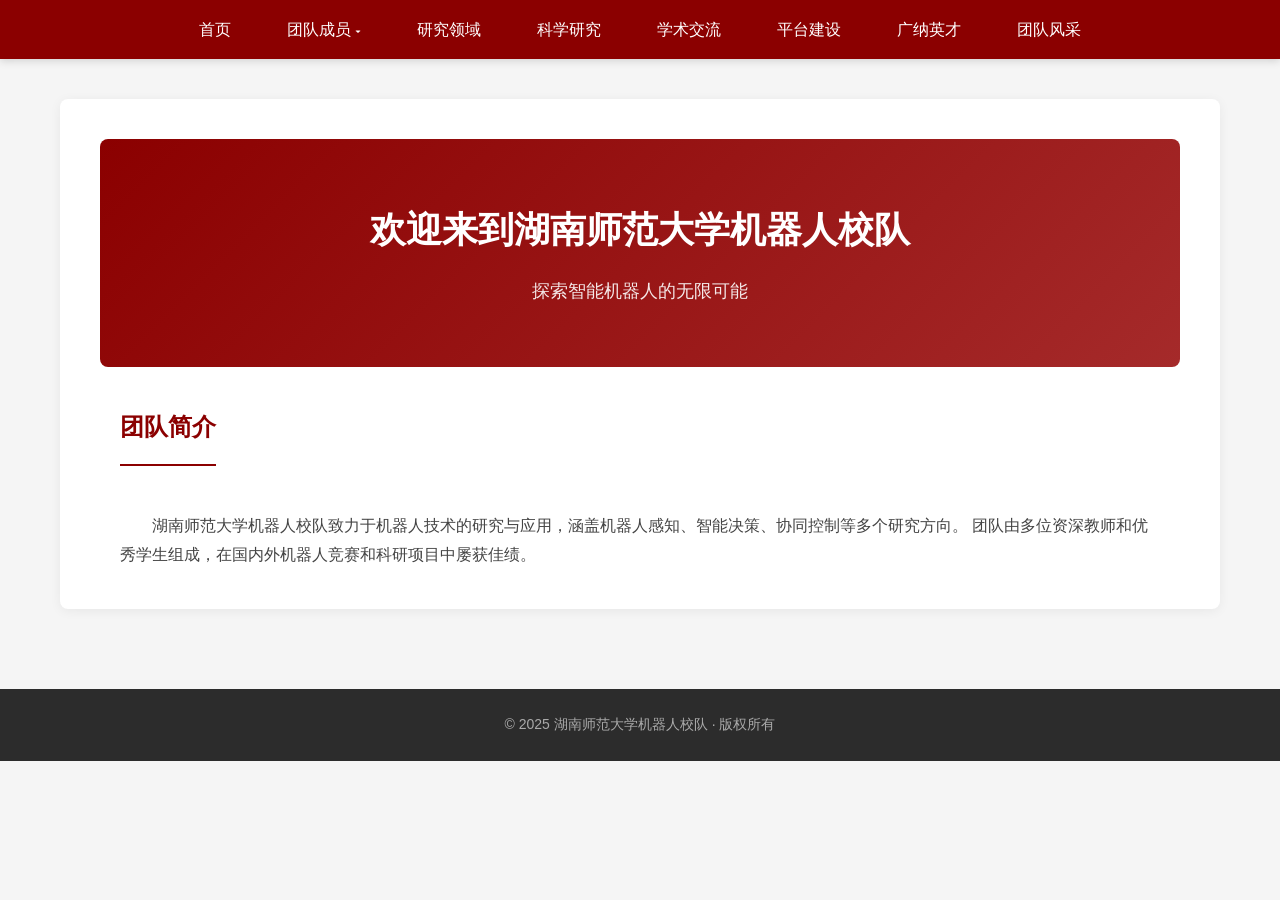
<file: index.html>
<!DOCTYPE html>
<html lang="zh-CN">
<head>
    <meta charset="UTF-8">
    <meta name="viewport" content="width=device-width, initial-scale=1.0">
    <title>首页 - 湖南师范大学机器人校队</title>
    <link rel="stylesheet" href="css/style.css">
</head>
<body>
    <header class="site-header">
        <nav class="navbar">
            <ul class="nav-list">
                <li class="nav-item">
                    <a href="#" class="nav-link">首页</a>
                </li>
                <li class="nav-item has-dropdown">
                    <a href="./pages/members.html" class="nav-link">团队成员</a>
                    <ul class="dropdown-menu">
                        <li><a href="pages/members.html#teachers">团队老师</a></li>
                        <li><a href="pages/members.html#students">团队学生</a></li>
                        <li><a href="pages/members.html#alumni">毕业校友</a></li>
                    </ul>
                </li>
                <li class="nav-item">
                    <a href="#" class="nav-link">研究领域</a>
                </li>
                <li class="nav-item">
                    <a href="#" class="nav-link">科学研究</a>
                </li>
                <li class="nav-item">
                    <a href="#" class="nav-link">学术交流</a>
                </li>
                <li class="nav-item">
                    <a href="#" class="nav-link">平台建设</a>
                </li>
                <li class="nav-item">
                    <a href="#" class="nav-link">广纳英才</a>
                </li>
                <li class="nav-item">
                    <a href="pages/showcase.html" class="nav-link">团队风采</a>
                </li>
            </ul>
        </nav>
    </header>

    <main class="main-content">
        <section class="home-section">
            <div class="home-banner">
                <h1>欢迎来到湖南师范大学机器人校队</h1>
                <p>探索智能机器人的无限可能</p>
            </div>

            <div class="home-intro">
                <h2 class="section-title">团队简介</h2>
                <p class="intro-text">
                    湖南师范大学机器人校队致力于机器人技术的研究与应用，涵盖机器人感知、智能决策、协同控制等多个研究方向。
                    团队由多位资深教师和优秀学生组成，在国内外机器人竞赛和科研项目中屡获佳绩。
                </p>
            </div>
        </section>
    </main>

    <footer class="site-footer">
        <p>© 2025 湖南师范大学机器人校队 · 版权所有</p>
    </footer>

    <script src="js/script.js"></script>
</body>
</html>
</file>
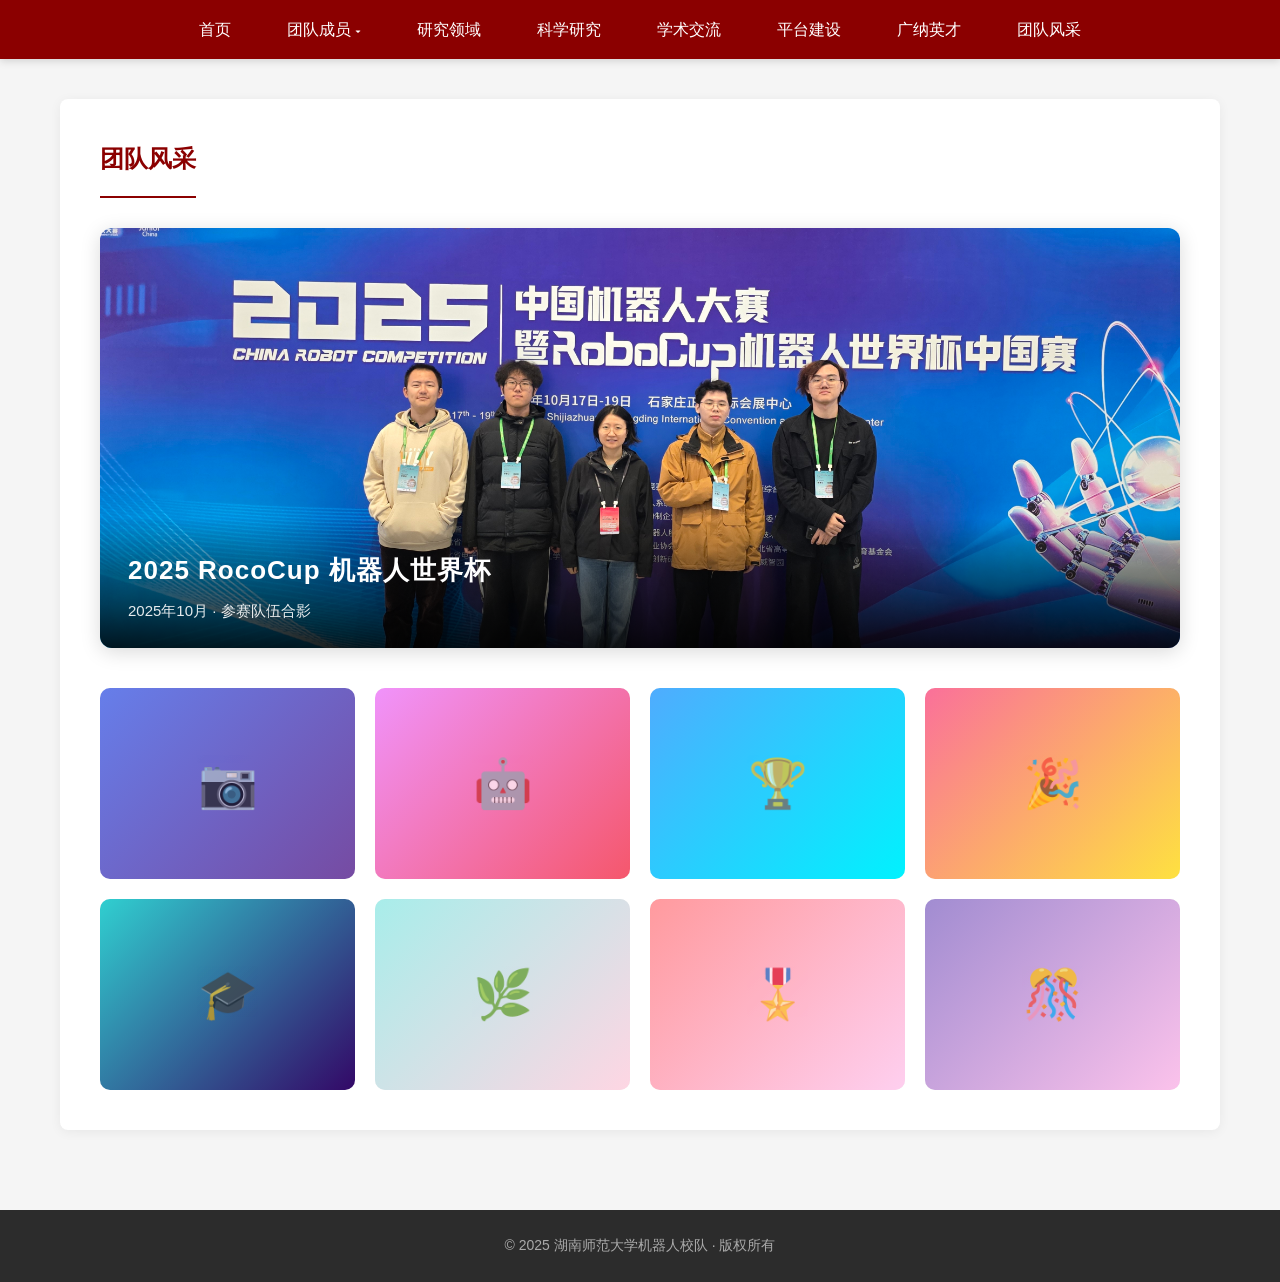
<file: pages/showcase.html>
<!DOCTYPE html>
<html lang="zh-CN">
<head>
    <meta charset="UTF-8">
    <meta name="viewport" content="width=device-width, initial-scale=1.0">
    <title>团队风采 - 湖南师范大学机器人校队</title>
    <link rel="stylesheet" href="../css/style.css">
    <link rel="stylesheet" href="../css/showcase.css">
</head>
<body>
    <header class="site-header">
        <nav class="navbar">
            <ul class="nav-list">
                <li class="nav-item">
                    <a href="../index.html" class="nav-link">首页</a>
                </li>
                <li class="nav-item has-dropdown">
                    <a href="./members.html" class="nav-link">团队成员</a>
                    <ul class="dropdown-menu">
                        <li><a href="members.html#teachers">团队老师</a></li>
                        <li><a href="members.html#students">团队学生</a></li>
                        <li><a href="members.html#alumni">毕业校友</a></li>
                    </ul>
                </li>
                <li class="nav-item">
                    <a href="#" class="nav-link">研究领域</a>
                </li>
                <li class="nav-item">
                    <a href="#" class="nav-link">科学研究</a>
                </li>
                <li class="nav-item">
                    <a href="#" class="nav-link">学术交流</a>
                </li>
                <li class="nav-item">
                    <a href="#" class="nav-link">平台建设</a>
                </li>
                <li class="nav-item">
                    <a href="#" class="nav-link">广纳英才</a>
                </li>
                <li class="nav-item">
                    <a href="showcase.html" class="nav-link">团队风采</a>
                </li>
            </ul>
        </nav>
    </header>

    <main class="main-content">
        <section class="showcase-section">
            <h2 class="section-title">团队风采</h2>

            <div class="cover-block">
                <div class="cover-item" data-caption="2025年10月 RocoCup 机器人世界杯参赛队伍合影">
                    <img src="../imgs/202510RocoCupTeam.jpg" alt="2025 RocoCup 参赛队伍" class="cover-img">
                    <div class="cover-overlay">
                        <span class="cover-title">2025 RocoCup 机器人世界杯</span>
                        <span class="cover-desc">2025年10月 · 参赛队伍合影</span>
                    </div>
                </div>
            </div>

            <div class="gallery-grid">
                <div class="gallery-item" data-caption="实验室日常研讨">
                    <div class="gallery-placeholder" style="background: linear-gradient(135deg, #667eea, #764ba2);">
                        <span class="placeholder-icon">📷</span>
                    </div>
                    <div class="gallery-caption">
                        <h3>实验室日常</h3>
                        <p>团队成员研讨交流</p>
                    </div>
                </div>

                <div class="gallery-item" data-caption="机器人调试现场">
                    <div class="gallery-placeholder" style="background: linear-gradient(135deg, #f093fb, #f5576c);">
                        <span class="placeholder-icon">🤖</span>
                    </div>
                    <div class="gallery-caption">
                        <h3>机器人调试</h3>
                        <p>赛前紧张调试</p>
                    </div>
                </div>

                <div class="gallery-item" data-caption="竞赛现场精彩瞬间">
                    <div class="gallery-placeholder" style="background: linear-gradient(135deg, #4facfe, #00f2fe);">
                        <span class="placeholder-icon">🏆</span>
                    </div>
                    <div class="gallery-caption">
                        <h3>竞赛现场</h3>
                        <p>赛场精彩瞬间</p>
                    </div>
                </div>

                <div class="gallery-item" data-caption="团队聚餐合影">
                    <div class="gallery-placeholder" style="background: linear-gradient(135deg, #fa709a, #fee140);">
                        <span class="placeholder-icon">🎉</span>
                    </div>
                    <div class="gallery-caption">
                        <h3>团队聚餐</h3>
                        <p>温馨团建时光</p>
                    </div>
                </div>

                <div class="gallery-item" data-caption="学术交流会议">
                    <div class="gallery-placeholder" style="background: linear-gradient(135deg, #30cfd0, #330867);">
                        <span class="placeholder-icon">🎓</span>
                    </div>
                    <div class="gallery-caption">
                        <h3>学术交流</h3>
                        <p>参加国际学术会议</p>
                    </div>
                </div>

                <div class="gallery-item" data-caption="户外拓展活动">
                    <div class="gallery-placeholder" style="background: linear-gradient(135deg, #a8edea, #fed6e3);">
                        <span class="placeholder-icon">🌿</span>
                    </div>
                    <div class="gallery-caption">
                        <h3>户外拓展</h3>
                        <p>户外团建活动</p>
                    </div>
                </div>

                <div class="gallery-item" data-caption="颁奖典礼现场">
                    <div class="gallery-placeholder" style="background: linear-gradient(135deg, #ff9a9e, #fecfef);">
                        <span class="placeholder-icon">🎖️</span>
                    </div>
                    <div class="gallery-caption">
                        <h3>颁奖典礼</h3>
                        <p>获奖荣耀时刻</p>
                    </div>
                </div>

                <div class="gallery-item" data-caption="新年年会合影">
                    <div class="gallery-placeholder" style="background: linear-gradient(135deg, #a18cd1, #fbc2eb);">
                        <span class="placeholder-icon">🎊</span>
                    </div>
                    <div class="gallery-caption">
                        <h3>新年年会</h3>
                        <p>年会欢聚时光</p>
                    </div>
                </div>
            </div>
        </section>
    </main>

    <div class="lightbox" id="lightbox">
        <span class="lightbox-close" id="lightboxClose">&times;</span>
        <span class="lightbox-nav lightbox-prev" id="lightboxPrev">&#10094;</span>
        <span class="lightbox-nav lightbox-next" id="lightboxNext">&#10095;</span>
        <div class="lightbox-content" id="lightboxContent"></div>
        <div class="lightbox-caption" id="lightboxCaption"></div>
    </div>

    <footer class="site-footer">
        <p>© 2025 湖南师范大学机器人校队 · 版权所有</p>
    </footer>

    <script src="../js/script.js"></script>
    <script src="../js/showcase.js"></script>
</body>
</html>
</file>
<file: css/style.css>
* {
    margin: 0;
    padding: 0;
    box-sizing: border-box;
}

html {
    scroll-padding-top: 80px;
    scroll-behavior: smooth;
}

body {
    font-family: "Microsoft YaHei", "微软雅黑", "PingFang SC", Arial, sans-serif;
    background-color: #f5f5f5;
    color: #333;
    line-height: 1.7;
}

/* ===== Header & Navigation ===== */
.site-header {
    background-color: #8b0000;
    box-shadow: 0 2px 8px rgba(0, 0, 0, 0.15);
    position: sticky;
    top: 0;
    z-index: 1000;
}

.navbar {
    max-width: 1200px;
    margin: 0 auto;
}

.nav-list {
    list-style: none;
    display: flex;
    justify-content: center;
    align-items: stretch;
}

.nav-item {
    position: relative;
}

.nav-link {
    display: block;
    padding: 16px 28px;
    color: #fff;
    text-decoration: none;
    font-size: 16px;
    font-weight: 500;
    transition: background-color 0.3s ease;
    white-space: nowrap;
}

.nav-link:hover {
    background-color: #6b0000;
}

.has-dropdown {
    position: relative;
}

.has-dropdown > .nav-link::after {
    content: " ▾";
    font-size: 12px;
}

.dropdown-menu {
    list-style: none;
    position: absolute;
    top: 100%;
    left: 0;
    min-width: 160px;
    background-color: #fff;
    box-shadow: 0 4px 16px rgba(0, 0, 0, 0.15);
    border-top: 3px solid #8b0000;
    opacity: 0;
    visibility: hidden;
    transform: translateY(-10px);
    transition: opacity 0.3s ease, transform 0.3s ease, visibility 0.3s ease;
    z-index: 999;
}

.has-dropdown.open .dropdown-menu {
    opacity: 1;
    visibility: visible;
    transform: translateY(0);
}

.dropdown-menu li a {
    display: block;
    padding: 12px 20px;
    color: #333;
    text-decoration: none;
    font-size: 14px;
    transition: background-color 0.2s ease, color 0.2s ease;
    border-bottom: 1px solid #eee;
}

.dropdown-menu li:last-child a {
    border-bottom: none;
}

.dropdown-menu li a:hover {
    background-color: #fdf2f2;
    color: #8b0000;
    padding-left: 24px;
}

/* ===== Main Content ===== */
.main-content {
    max-width: 1200px;
    margin: 0 auto;
    padding: 40px 20px;
}

/* ===== Team Section ===== */
.team-section {
    background-color: #fff;
    border-radius: 8px;
    padding: 40px;
    box-shadow: 0 2px 12px rgba(0, 0, 0, 0.06);
}

.section-title {
    font-size: 24px;
    font-weight: 600;
    color: #8b0000;
    padding-bottom: 16px;
    margin-bottom: 30px;
    border-bottom: 2px solid #8b0000;
    display: inline-block;
}

.member-card {
    display: flex;
    gap: 32px;
    padding: 28px 0;
    border-bottom: 1px solid #eee;
    align-items: flex-start;
    transition: background-color 0.3s ease;
}

.member-card:last-child {
    border-bottom: none;
}

.member-card:hover {
    background-color: #fafafa;
}

.member-photo {
    flex-shrink: 0;
    width: 200px;
    height: 260px;
    border-radius: 8px;
    overflow: hidden;
    display: block;
    position: relative;
    transition: transform 0.3s ease, box-shadow 0.3s ease;
    cursor: pointer;
}

.member-photo img {
    width: 100%;
    height: 100%;
    object-fit: cover;
    display: block;
}

.member-photo:hover {
    transform: translateY(-4px);
    box-shadow: 0 8px 24px rgba(139, 0, 0, 0.25);
}

.member-photo::after {
    content: "点击查看详情";
    position: absolute;
    bottom: 0;
    left: 0;
    right: 0;
    background: linear-gradient(to top, rgba(139, 0, 0, 0.85), transparent);
    color: #fff;
    text-align: center;
    padding: 30px 10px 10px;
    font-size: 13px;
    opacity: 0;
    transition: opacity 0.3s ease;
}

.member-photo:hover::after {
    opacity: 1;
}

.member-info {
    flex: 1;
    min-width: 0;
}

.member-desc {
    font-family: SimSun, "宋体", "Songti SC", "STSong", serif;
    font-size: 20px;
    color: #444;
    text-align: justify;
    line-height: 1.8;
    text-indent: 2em;

}

.member-desc strong {
    color: #2d94e9;
    font-weight: 600;
}

/* ===== Footer ===== */
.site-footer {
    background-color: #2c2c2c;
    color: #aaa;
    text-align: center;
    padding: 24px 20px;
    margin-top: 40px;
    font-size: 14px;
}

/* ===== Responsive ===== */
@media (max-width: 900px) {
    .nav-list {
        flex-wrap: wrap;
        justify-content: center;
    }

    .nav-link {
        padding: 12px 18px;
        font-size: 14px;
    }

    .member-card {
        flex-direction: column;
        align-items: center;
        text-align: center;
    }

    .member-photo {
        width: 180px;
        height: 180px;
    }

    .member-desc {
        text-indent: 0;
    }
}

@media (max-width: 600px) {
    .nav-list {
        flex-direction: column;
    }

    .nav-item {
        width: 100%;
    }

    .nav-link {
        padding: 14px 20px;
        border-bottom: 1px solid rgba(255, 255, 255, 0.1);
    }

    .dropdown-menu {
        position: static;
        opacity: 1;
        visibility: visible;
        transform: none;
        display: none;
        box-shadow: none;
        border-top: none;
    }

    .has-dropdown.open .dropdown-menu {
        display: block;
    }

    .team-section {
        padding: 20px;
    }

    .member-photo {
        width: 150px;
        height: 195px;
    }
}

/* ===== Home Page ===== */
.home-section {
    background-color: #fff;
    border-radius: 8px;
    padding: 40px;
    box-shadow: 0 2px 12px rgba(0, 0, 0, 0.06);
}

.home-banner {
    text-align: center;
    padding: 60px 20px;
    background: linear-gradient(135deg, #8b0000, #a52a2a);
    border-radius: 8px;
    color: #fff;
    margin-bottom: 40px;
}

.home-banner h1 {
    font-size: 36px;
    margin-bottom: 16px;
    font-weight: 700;
}

.home-banner p {
    font-size: 18px;
    opacity: 0.9;
}

.home-intro {
    padding: 0 20px;
}

.intro-text {
    font-family: SimSun, "宋体", "Songti SC", "STSong", serif;
    font-size: 16px;
    line-height: 1.8;
    color: #444;
    text-indent: 2em;
    margin-top: 16px;
}
</file>
<file: css/showcase.css>
/* ===== Showcase Page ===== */
.showcase-section {
    background-color: #fff;
    border-radius: 8px;
    padding: 40px;
    box-shadow: 0 2px 12px rgba(0, 0, 0, 0.06);
}

/* ===== Cover Block ===== */
.cover-block {
    margin-bottom: 40px;
}

.cover-item {
    position: relative;
    width: 100%;
    border-radius: 12px;
    overflow: hidden;
    cursor: pointer;
    box-shadow: 0 4px 20px rgba(0, 0, 0, 0.15);
    transition: transform 0.4s ease, box-shadow 0.4s ease;
}

.cover-item:hover {
    transform: translateY(-6px);
    box-shadow: 0 12px 36px rgba(139, 0, 0, 0.25);
}

.cover-img {
    width: 100%;
    height: 420px;
    object-fit: cover;
    display: block;
    transition: transform 0.5s ease;
}

.cover-item:hover .cover-img {
    transform: scale(1.03);
}

.cover-overlay {
    position: absolute;
    bottom: 0;
    left: 0;
    right: 0;
    padding: 30px 28px 24px;
    background: linear-gradient(to top, rgba(0, 0, 0, 0.85), rgba(0, 0, 0, 0.4) 60%, transparent);
    color: #fff;
    display: flex;
    flex-direction: column;
    gap: 6px;
}

.cover-title {
    font-size: 26px;
    font-weight: 700;
    letter-spacing: 1px;
}

.cover-desc {
    font-size: 15px;
    opacity: 0.9;
}

/* ===== Gallery Grid ===== */
.gallery-grid {
    display: grid;
    grid-template-columns: repeat(4, 1fr);
    gap: 20px;
}

.gallery-item {
    position: relative;
    border-radius: 10px;
    overflow: hidden;
    cursor: pointer;
    background-color: #f0f0f0;
    transition: transform 0.3s ease, box-shadow 0.3s ease;
    aspect-ratio: 4 / 3;
}

.gallery-item:hover {
    transform: translateY(-4px);
    box-shadow: 0 10px 28px rgba(0, 0, 0, 0.18);
}

.gallery-item img {
    width: 100%;
    height: 100%;
    object-fit: cover;
    display: block;
    transition: transform 0.4s ease;
}

.gallery-item:hover img {
    transform: scale(1.05);
}

.gallery-placeholder {
    width: 100%;
    height: 100%;
    display: flex;
    align-items: center;
    justify-content: center;
    position: relative;
    overflow: hidden;
}

.placeholder-icon {
    font-size: 48px;
    opacity: 0.7;
    transition: transform 0.4s ease, opacity 0.3s ease;
}

.gallery-item:hover .placeholder-icon {
    transform: scale(1.2);
    opacity: 1;
}

.gallery-caption {
    position: absolute;
    bottom: 0;
    left: 0;
    right: 0;
    padding: 14px 16px;
    background: linear-gradient(to top, rgba(0, 0, 0, 0.75), transparent);
    color: #fff;
    transform: translateY(30%);
    opacity: 0;
    transition: transform 0.3s ease, opacity 0.3s ease;
}

.gallery-item:hover .gallery-caption {
    transform: translateY(0);
    opacity: 1;
}

.gallery-caption h3 {
    font-size: 15px;
    font-weight: 600;
    margin-bottom: 2px;
}

.gallery-caption p {
    font-size: 12px;
    opacity: 0.85;
}

/* ===== Lightbox ===== */
.lightbox {
    display: none;
    position: fixed;
    top: 0;
    left: 0;
    width: 100%;
    height: 100%;
    background-color: rgba(0, 0, 0, 0.92);
    z-index: 9999;
    align-items: center;
    justify-content: center;
    flex-direction: column;
    padding: 20px;
}

.lightbox.active {
    display: flex;
}

.lightbox-content {
    max-width: 90%;
    max-height: 75vh;
    display: flex;
    align-items: center;
    justify-content: center;
}

.lightbox-content img {
    max-width: 100%;
    max-height: 75vh;
    object-fit: contain;
    border-radius: 6px;
    box-shadow: 0 8px 40px rgba(0, 0, 0, 0.5);
}

.lightbox-placeholder {
    width: 500px;
    height: 375px;
    max-width: 90vw;
    max-height: 65vh;
    border-radius: 8px;
    display: flex;
    align-items: center;
    justify-content: center;
    font-size: 100px;
}

.lightbox-caption {
    color: #fff;
    font-size: 16px;
    margin-top: 20px;
    text-align: center;
    max-width: 80%;
    line-height: 1.6;
}

.lightbox-close {
    position: absolute;
    top: 20px;
    right: 30px;
    color: #fff;
    font-size: 42px;
    font-weight: 300;
    cursor: pointer;
    transition: color 0.3s ease, transform 0.3s ease;
    z-index: 10001;
    line-height: 1;
}

.lightbox-close:hover {
    color: #ff6b6b;
    transform: rotate(90deg);
}

.lightbox-nav {
    position: absolute;
    top: 50%;
    transform: translateY(-50%);
    color: #fff;
    font-size: 36px;
    cursor: pointer;
    padding: 20px 16px;
    user-select: none;
    transition: background-color 0.3s ease, color 0.3s ease;
    border-radius: 6px;
}

.lightbox-nav:hover {
    background-color: rgba(255, 255, 255, 0.1);
    color: #ff6b6b;
}

.lightbox-prev {
    left: 20px;
}

.lightbox-next {
    right: 20px;
}

/* ===== Responsive ===== */
@media (max-width: 900px) {
    .gallery-grid {
        grid-template-columns: repeat(3, 1fr);
    }

    .cover-img {
        height: 320px;
    }

    .cover-title {
        font-size: 22px;
    }
}

@media (max-width: 600px) {
    .gallery-grid {
        grid-template-columns: repeat(2, 1fr);
        gap: 12px;
    }

    .cover-img {
        height: 240px;
    }

    .cover-overlay {
        padding: 20px 18px 16px;
    }

    .cover-title {
        font-size: 18px;
    }

    .cover-desc {
        font-size: 13px;
    }

    .showcase-section {
        padding: 20px;
    }

    .lightbox-nav {
        font-size: 28px;
        padding: 14px 10px;
    }
}
</file>
